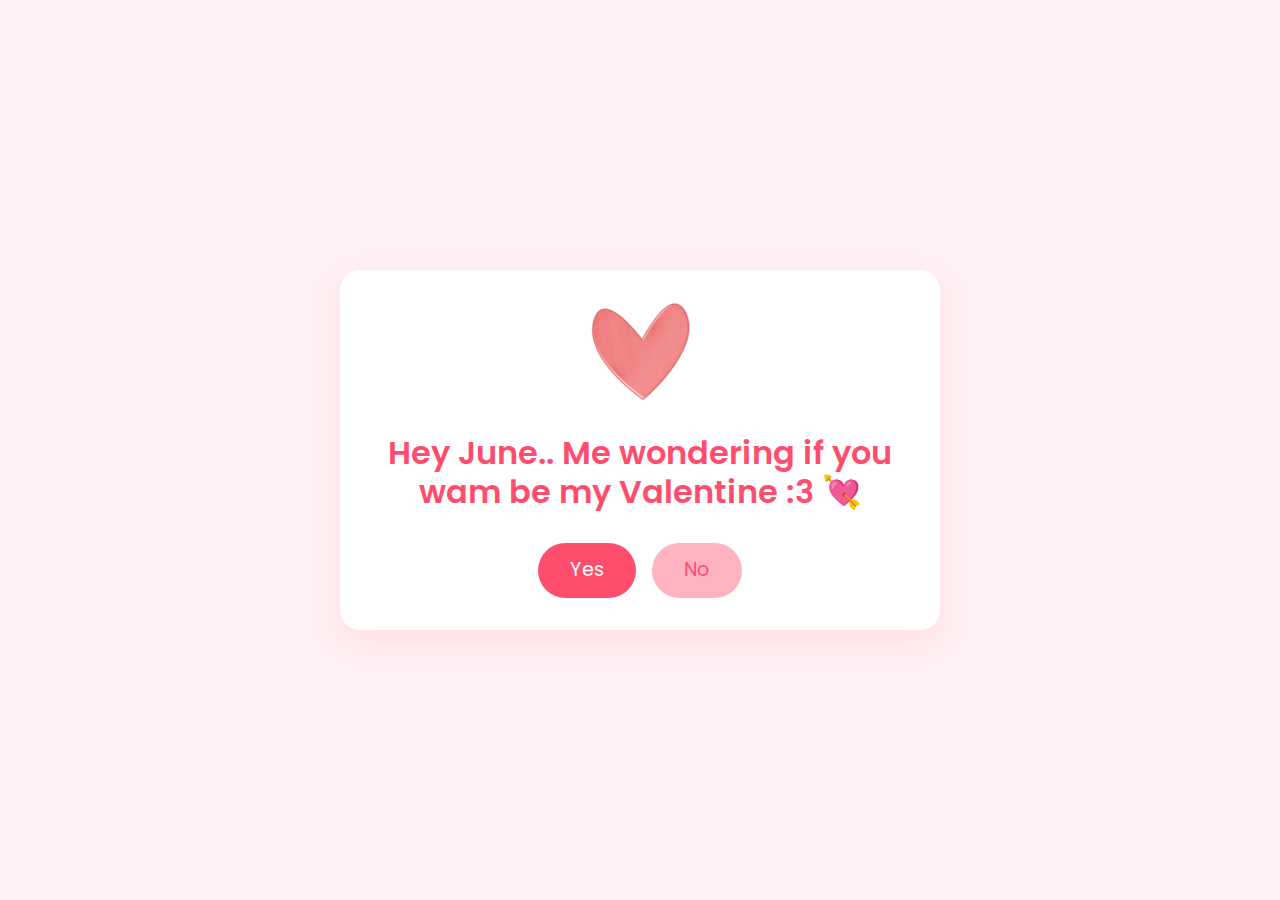
<file: index.html>
<!DOCTYPE html>
<html lang="en">
<head>
    <meta charset="UTF-8">
    <meta name="viewport" content="width=device-width, initial-scale=1.0">
    <title>Will You Be My Valentine? 💘</title>
    <link href="https://fonts.googleapis.com/css2?family=Poppins:wght@400;600&display=swap" rel="stylesheet">
    <link href="https://cdn.jsdelivr.net/npm/bootstrap@5.3.0/dist/css/bootstrap.min.css" rel="stylesheet">
    <link rel="stylesheet" href="page1.css">
</head>
<body>
    <div class="container">
        <div class="proposal-card">
            <div class="heart-container">
                <img src="[data-uri]" alt="Heart" class="floating-heart">
            </div>
            <h1 class="main-heading">Hey June.. Me wondering if you wam be my Valentine :3 💘</h1>
            <div id="success-message" class="success-message hidden">
                REALLY? SIRYESSIR
            </div>
            <div id="next-page-container" class="hidden">
                <a href="page2.html" class="btn btn-next">Go to My Note :3</a>
            </div>
            <div class="buttons-container">
                <button id="yesBtn" class="btn btn-yes">Yes</button>
                <button id="noBtn" class="btn btn-no">No</button>
            </div>
        </div>
    </div>
    <script src="page1.js"></script>
</body>
</html>
</file>
<file: page1.css>
:root {
    --pink-bg: #fff0f3;
    --pink-dark: #ffb3c1;
    --red-accent: #ff4d6d;
    --red-hover: #ff3d5d;
    --font-family: 'Poppins', sans-serif;  /* Defined font-family here for reusability */
}

* {
    margin: 0;
    padding: 0;
    box-sizing: border-box;
    font-family: var(--font-family); /* Use the font-family variable */
}

body {
    background-color: var(--pink-bg);
    min-height: 100vh;
    display: flex;
    align-items: center;
    justify-content: center;
}

.container {
    padding: 20px;
}

.proposal-card {
    background-color: white;
    border-radius: 20px;
    padding: 2rem;
    text-align: center;
    box-shadow: 0 10px 30px rgba(255, 77, 109, 0.1);
    max-width: 600px;
    margin: 0 auto;
}

.heart-container {
    margin-bottom: 2rem;
}

.floating-heart {
    width: 100px;
    height: 100px;
    animation: float 3s ease-in-out infinite;
}

.main-heading {
    color: var(--red-accent);
    font-size: 2rem;
    margin-bottom: 2rem;
    font-weight: 600;
}

.buttons-container {
    display: flex;
    gap: 1rem;
    justify-content: center;
    flex-wrap: wrap;
}

.btn {
    padding: 0.8rem 2rem;
    font-size: 1.2rem;
    border-radius: 50px;
    transition: all 0.3s ease;
    cursor: pointer;
    border: none;
}

.btn-yes {
    background-color: var(--red-accent);
    color: white;
}

.btn-yes:hover {
    background-color: var(--red-hover);
    transform: scale(1.05);
}

.btn-no {
    background-color: var(--pink-dark);
    color: var(--red-accent);
}

.btn-no:hover {
    background-color: var(--pink-bg);
    transform: scale(0.95);
}

.success-message {
    color: var(--red-accent);
    font-size: 1.5rem;
    margin: 1.5rem 0;
    padding: 1rem;
    background-color: var(--pink-bg);
    border-radius: 15px;
    opacity: 0;
    transform: translateY(-20px);
    transition: all 0.5s ease;
}

.success-message.visible {
    opacity: 1;
    transform: translateY(0);
}

.hidden {
    display: none;
}

#next-page-container {
    display: none; /* Initially hidden */
    margin-top: 2rem;
    opacity: 0;
    transform: translateY(20px);
    transition: opacity 0.5s ease, transform 0.5s ease; /* Smooth transition for appearing */
}

#next-page-container.visible {
    display: block;
    opacity: 1;
    transform: translateY(0);
}

#next-page-btn, .btn-next {
    padding: 0.8rem 2rem;
    background-color: var(--red-accent);
    color: white;
    font-size: 1.2rem;
    border-radius: 50px;
    text-decoration: none;
    cursor: pointer;
    display: inline-block;
    transition: all 0.3s ease;
}

#next-page-btn:hover, .btn-next:hover {
    background-color: var(--red-hover);
    transform: scale(1.05);
}

@keyframes float {
    0% {
        transform: translateY(0);
    }
    50% {
        transform: translateY(-20px);
    }
    100% {
        transform: translateY(0);
    }
}

@media (max-width: 480px) {
    .main-heading {
        font-size: 1.5rem;
    }

    .btn {
        padding: 0.6rem 1.5rem;
        font-size: 1rem;
    }

    .floating-heart {
        width: 80px;
        height: 80px;
    }
}
</file>
